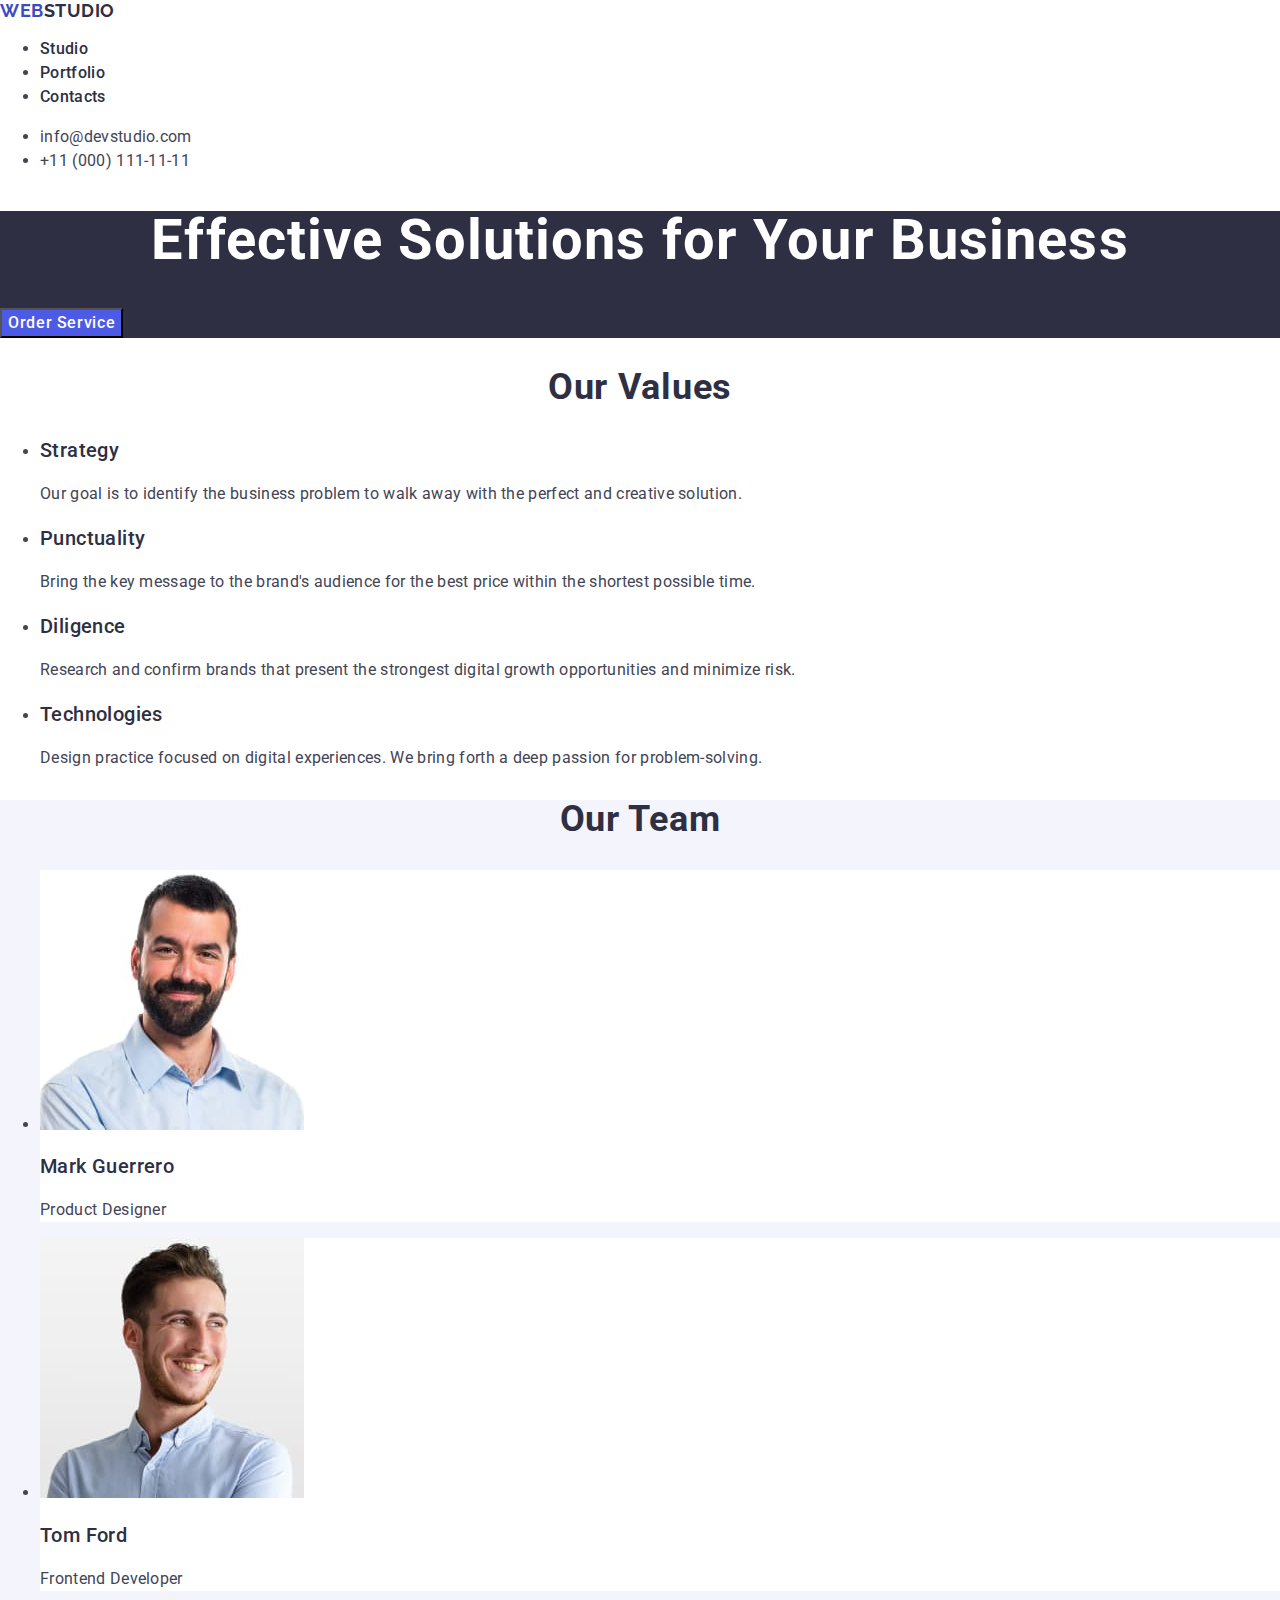
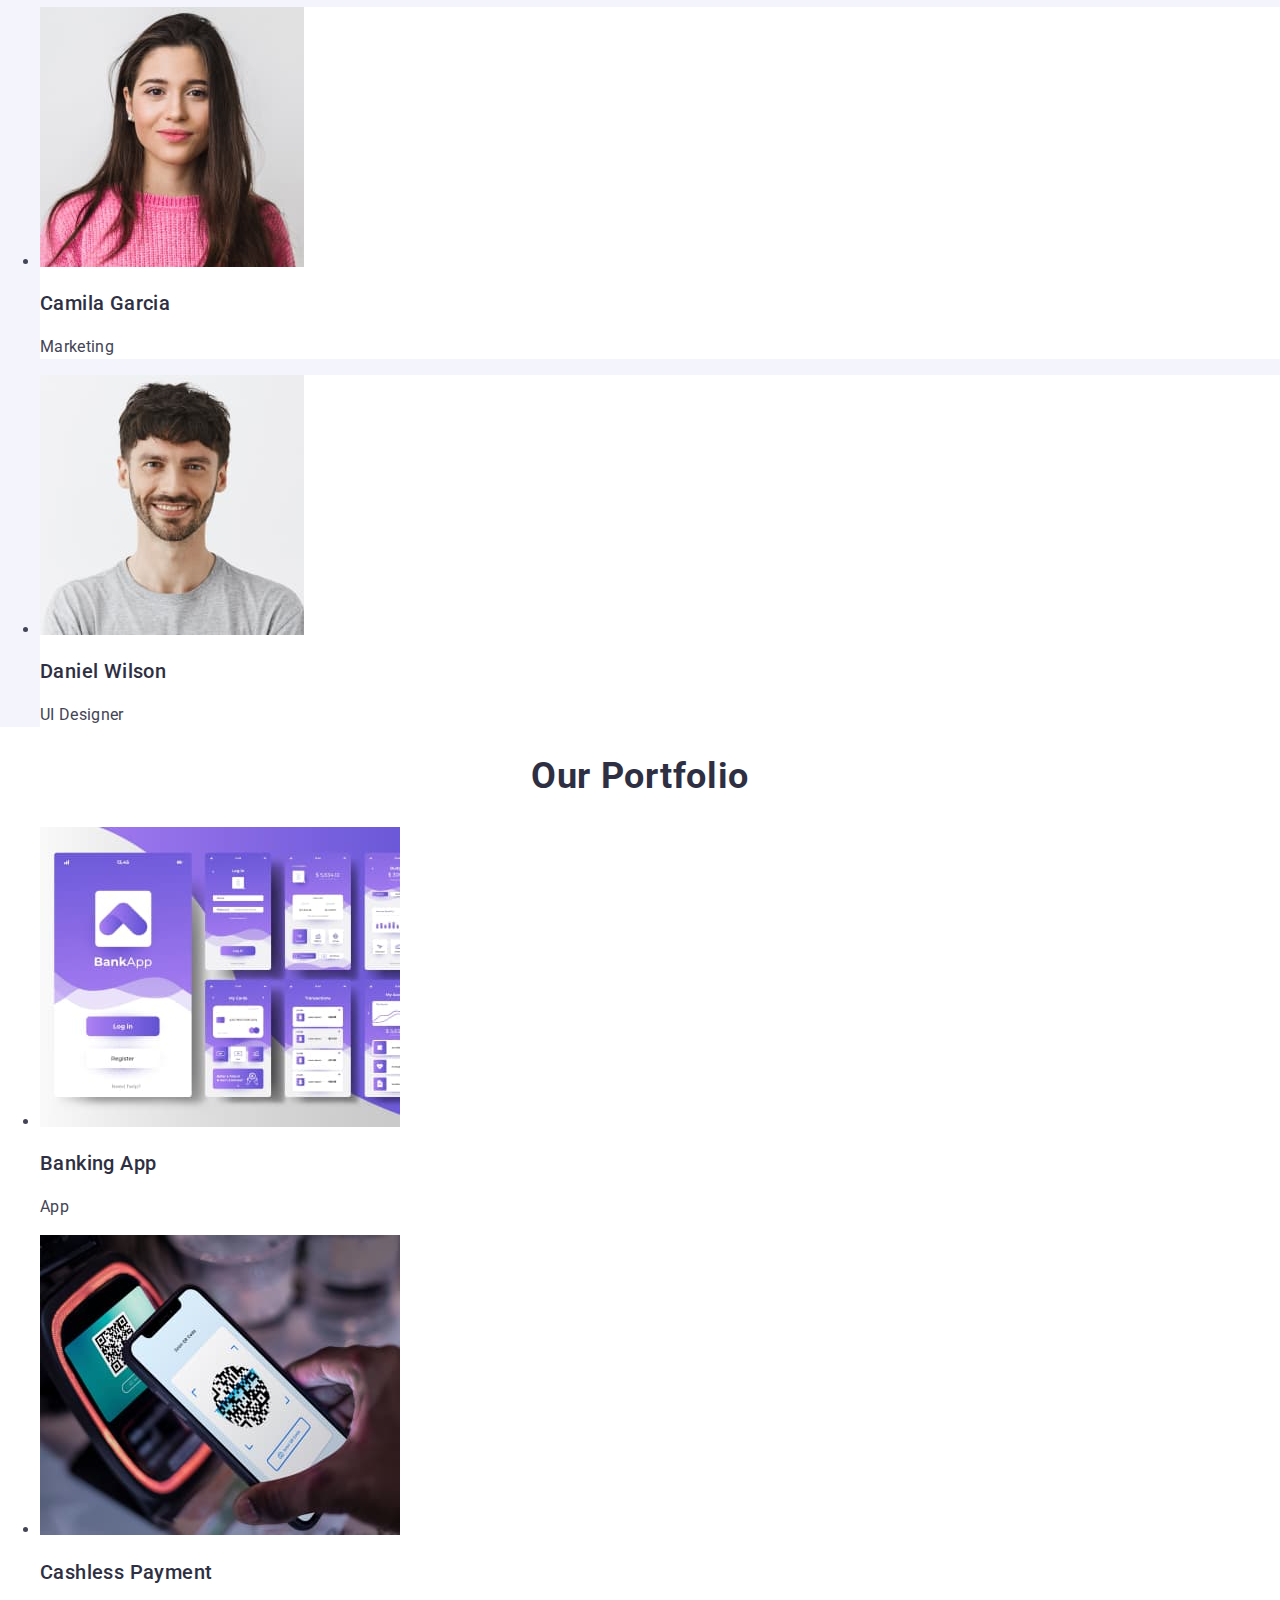
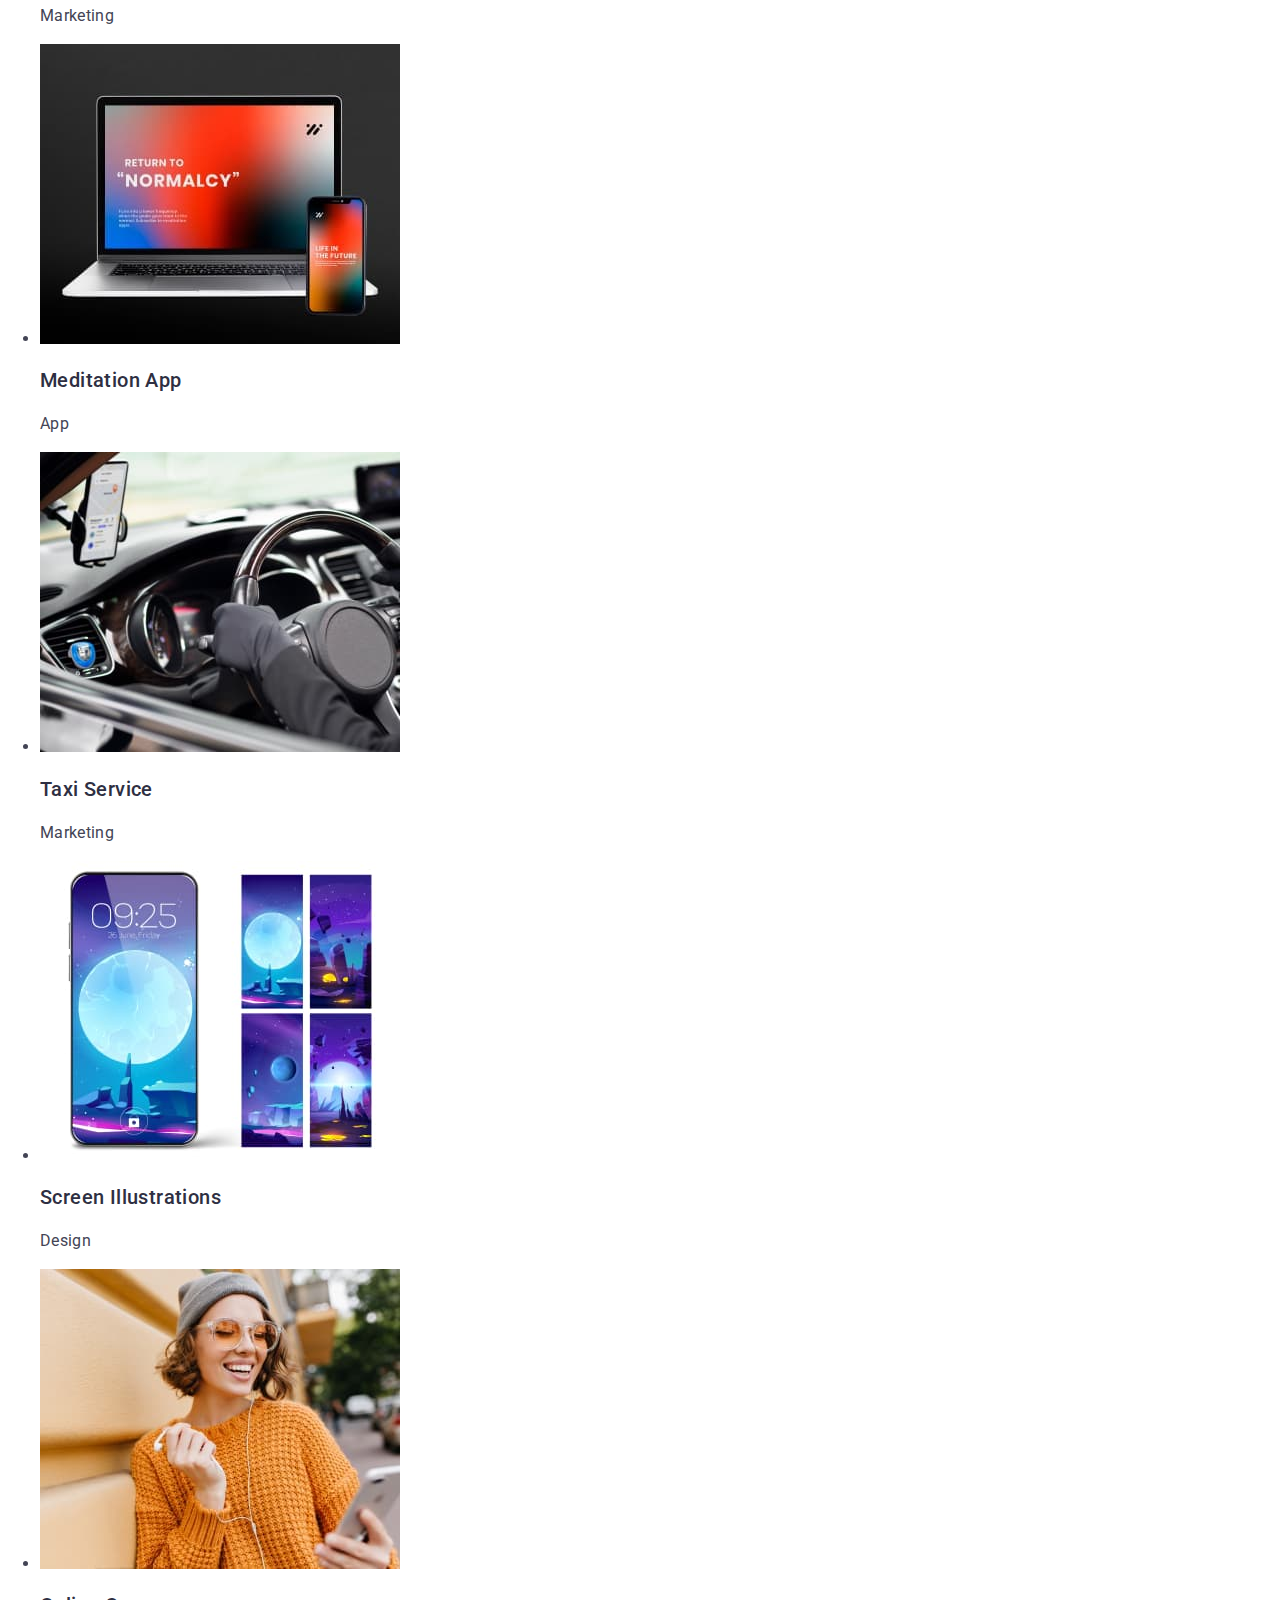
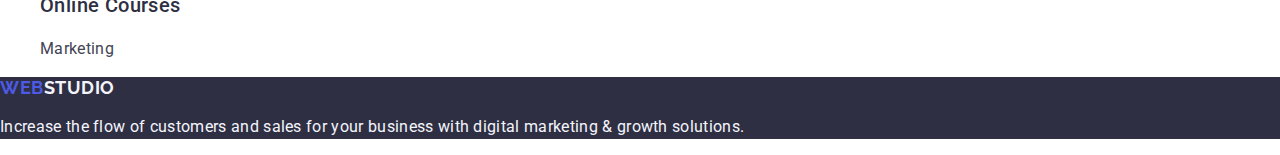
<file: index.html>
<!DOCTYPE html>
<html lang="en">
  <head>
    <meta charset="UTF-8" />
    <meta name="viewport" content="width=device-width, initial-scale=1.0" />

    <link
      rel="stylesheet"
      href="https://cdn.jsdelivr.net/npm/modern-normalize@1.1.0/modern-normalize.min.css"
    />
    <link rel="preconnect" href="https://fonts.googleapis.com" />
    <link rel="preconnect" href="https://fonts.gstatic.com" crossorigin />
    <link
      href="https://fonts.googleapis.com/css2?family=Raleway:wght@700&family=Roboto:wght@400;500;700&display=swap"
      rel="stylesheet"
    />
    <link rel="stylesheet" href="./css/styles.css" />
    <title>Document</title>
  </head>
  <body>
    <header>
      <nav>
        <a class="interactive logo" href="./index.html"
          >Web<span class="studio-span">Studio</span></a
        >
        <ul>
          <li>
            <a class="interactive nav-header" href="./index.html">Studio</a>
          </li>
          <li>
            <a class="interactive nav-header" href="">Portfolio</a>
          </li>
          <li>
            <a class="interactive nav-header" href="">Contacts</a>
          </li>
        </ul>
      </nav>
      <address class="address-links">
        <ul>
          <li>
            <a
              class="interactive address-links"
              href="mailto:info@devstudio.com"
              >info@devstudio.com</a
            >
          </li>
          <li>
            <a class="interactive address-links" href="tel:+110001111111"
              >+11 (000) 111-11-11</a
            >
          </li>
        </ul>
      </address>
    </header>
    <main>
      <section class="effective">
        <h1 class="effective-header">Effective Solutions for Your Business</h1>
        <button class="interactive pointer effective-button" type="button">
          Order Service
        </button>
      </section>
      <section class="header">
        <h2 class="big-headers">Our values</h2>
        <ul>
          <li class="list-color">
            <h3 class="headers">Strategy</h3>
            <p class="text">
              Our goal is to identify the business problem to walk away with the
              perfect and creative solution.
            </p>
          </li>

          <li class="list-color">
            <h3 class="headers">Punctuality</h3>
            <p class="text">
              Bring the key message to the brand's audience for the best price
              within the shortest possible time.
            </p>
          </li>

          <li class="list-color">
            <h3 class="headers">Diligence</h3>
            <p class="text">
              Research and confirm brands that present the strongest digital
              growth opportunities and minimize risk.
            </p>
          </li>

          <li class="list-color">
            <h3 class="headers">Technologies</h3>
            <p class="text">
              Design practice focused on digital experiences. We bring forth a
              deep passion for problem-solving.
            </p>
          </li>
        </ul>
      </section>
      <section class="team">
        <h2 class="big-headers our-team">Our Team</h2>
        <ul>
          <li class="team-list">
            <img
              src="./images/1guerrero.jpg"
              alt="brunete in blue shirt"
              width="264"
              height="260"
            />

            <h3 class="headers">Mark Guerrero</h3>
            <p class="text">Product Designer</p>
          </li>
          <li class="team-list">
            <img
              src="./images/2ford.jpg"
              alt="young man in a shirt"
              width="264"
              height="260"
            />

            <h3 class="headers">Tom Ford</h3>
            <p class="text">Frontend Developer</p>
          </li>
          <li class="team-list">
            <img
              src="./images/3garcia.jpg"
              alt="pretty lady in pink sweater"
              width="264"
              height="260"
            />

            <h3 class="headers">Camila Garcia</h3>
            <p class="text">Marketing</p>
          </li>
          <li class="team-list">
            <img
              src="./images/4wilson.jpg"
              alt="brunete in white T-shirt"
              width="264"
              height="260"
            />

            <h3 class="headers">Daniel Wilson</h3>
            <p class="text">UI Designer</p>
          </li>
        </ul>
      </section>
      <section>
        <h2 class="big-headers">Our Portfolio</h2>
        <ul>
          <li>
            <img
              src="./images/interface.jpg"
              alt="Interface of banking app"
              width="360"
              height="300"
            />
            <h3 class="headers">Banking App</h3>
            <p class="text">App</p>
          </li>
          <li>
            <img
              src="./images/payment.jpg"
              alt="Someone paying via smartphone"
              width="360"
              height="300"
            />
            <h3 class="headers">Cashless Payment</h3>
            <p class="text">Marketing</p>
          </li>
          <li>
            <img
              src="./images/meditation.jpg"
              alt="Laptop with a Meditation App on a screen"
              width="360"
              height="300"
            />
            <h3 class="headers">Meditation App</h3>
            <p class="text">App</p>
          </li>
          <li>
            <img
              src="./images/taxi.jpg"
              alt="view on a steering wheel of a car"
              width="360"
              height="300"
            />
            <h3 class="headers">Taxi Service</h3>
            <p class="text">Marketing</p>
          </li>
          <li>
            <img
              src="./images/illustrations.jpg"
              alt="smartphones with different wallpapers"
              width="360"
              height="300"
            />
            <h3 class="headers">Screen Illustrations</h3>
            <p class="text">Design</p>
          </li>
          <li>
            <img
              src="./images/courses.jpg"
              alt="A woman in yellow sweater"
              width="360"
              height="300"
            />
            <h3 class="headers">Online Courses</h3>
            <p class="text">Marketing</p>
          </li>
        </ul>
      </section>
    </main>
    <footer class="footer">
      <a class="interactive footer-logo" href="./index.html"
        >Web<span class="studio-span-footer">Studio</span></a
      >
      <p class="footer-text">
        Increase the flow of customers and sales for your business with digital
        marketing & growth solutions.
      </p>
    </footer>
  </body>
</html>
</file>
<file: css/styles.css>
body {
  font-family: "Roboto", sans-serif;
  color: #434455;
  background-color: #ffffff;
}

.headers {
  font-weight: 500;
  font-size: 20px;
  line-height: 1.2;
  color: #2e2f42;
  letter-spacing: 0.02em;
}
.big-headers {
  font-weight: 700;
  font-size: 36px;
  text-align: center;
  color: #2e2f42;
  line-height: 1.11;
  letter-spacing: 0.02em;
  text-transform: capitalize;
}
.interactive {
  text-decoration: none;
}
.interactive:hover {
  color: #404bbf;
}
.interactive:focus {
  color: #404bbf;
}
.pointer {
  cursor: pointer;
}
.logo {
  font-family: "Raleway", sans-serif;
  font-weight: 700;
  font-size: 18px;
  line-height: 1.16667;
  letter-spacing: 0.03em;
  text-transform: uppercase;
  color: #4d5ae5;
  line-height: 1.17;
}
.studio-span {
  color: #2e2f42;
}

.nav-header {
  font-weight: 500;
  font-size: 16px;
  line-height: 1.5;
  letter-spacing: 0.02em;
  color: #2e2f42;
}
.address-links {
  font-weight: 400;
  font-size: 16px;
  line-height: 1.5;
  color: #434455;
  font-style: normal;
  letter-spacing: 0.02em;
}
.effective {
  background: #2e2f42;
}
.effective-header {
  font-weight: 700;
  font-size: 56px;
  line-height: 1.07143;
  text-align: center;
  color: #fff;
  line-height: 1.07;
  letter-spacing: 0.02em;
}
.effective-button {
  font-weight: 500;
  font-size: 16px;
  line-height: 1.5;
  color: #fff;
  background-color: #4d5ae5;
  letter-spacing: 0.04em;
}
.pointer:hover {
  background-color: #404bbf;
}
.pointer:focus {
  background-color: #404bbf;
}
.list-color {
  color: #434455;
}
.team-list {
  background-color: #ffffff;
}
.text {
  font-weight: 400;
  font-size: 16px;
  line-height: 1.5;
  letter-spacing: 0.02em;
}
.header {
  background: #fff;
}
.team {
  background: #f4f4fd;
}
.footer {
  background: #2e2f42;
  letter-spacing: 0.02em;
}
.footer-text {
  font-weight: 400;
  font-size: 16px;
  line-height: 1.5;
  color: #f4f4fd;
}
.footer-logo {
  font-family: "Raleway", sans-serif;
  font-weight: 700;
  font-size: 18px;
  line-height: 1.16667;
  text-transform: uppercase;
  color: #4d5ae5;
  line-height: 1.17;
  letter-spacing: 0.03em;
}
.studio-span-footer {
  color: #f4f4fd;
}
</file>
